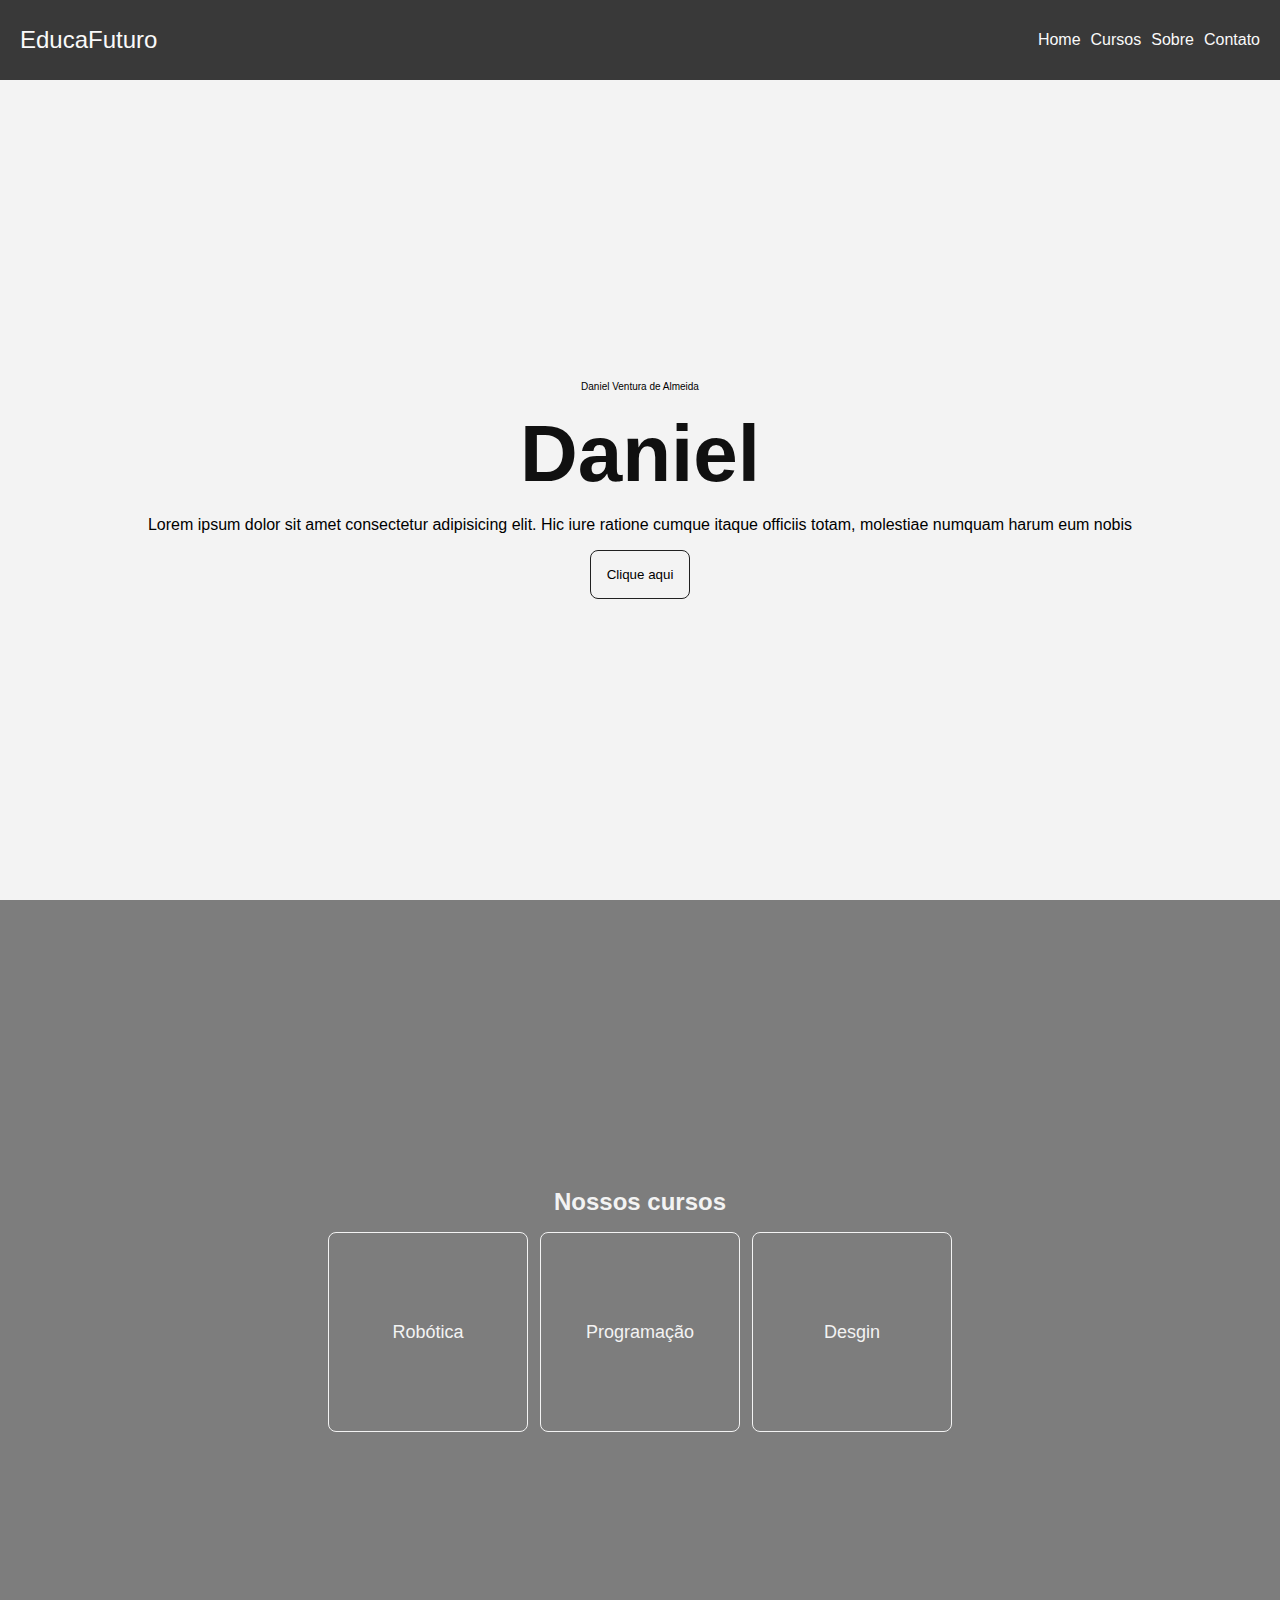
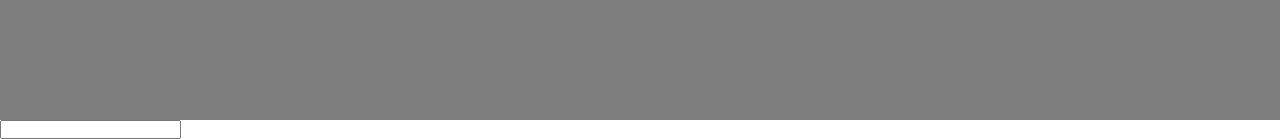
<file: index.html>
<!DOCTYPE html>
<html lang="pt-br">
  <head>
    <meta charset="UTF-8" />
    <meta name="viewport" content="width=device-width, initial-scale=1.0" />
    <title>Javascript com HTML & CSS</title>
    <link rel="stylesheet" href="style.css" />
  </head>
  <body>
    <header>
      <div class="logo">
        EducaFuturo
      </div>
      <nav>
        <ul>
          <li><a href="#home">Home</a></li>
          <li><a href="#cursos">Cursos</a></li>
          <li><a href="#sobre">Sobre</a></li>
          <li><a href="#contato">Contato</a></li>
        </ul>
      </nav>
    </header>

    <section id="home" class="bg1">
        Daniel Ventura de Almeida
      <h1 id="title-home">Transforme seu futuro.</h1>
      <p>Lorem ipsum dolor sit amet consectetur adipisicing elit. Hic iure ratione cumque itaque officiis totam, molestiae numquam harum eum nobis</p>
      <button id="btn-home">Começar Agora</button>
    </section>

    <section id="cursos" class="bg2">
      <h2 id="second-title">Nossos cursos</h2>
      <div class="card-wrapper">
        <div class="card">Robótica</div>
        <div class="card">Programação</div>
        <div class="card">Desgin</div>
      </div>
    </section>

    <input type="text" name="daniel">

    <script src="script.js"></script>
  </body>
</html>
</file>
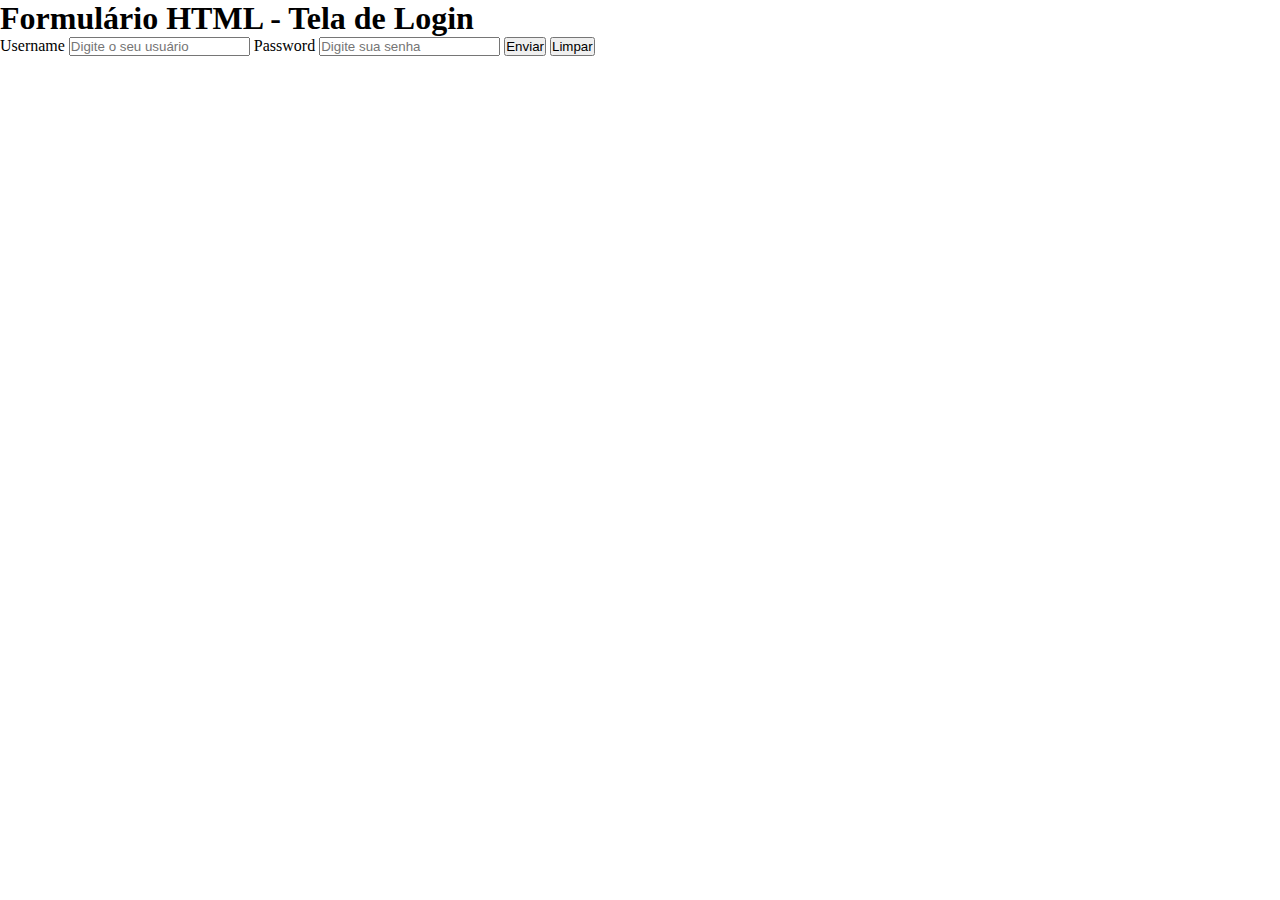
<file: formularios/index.html>
<!DOCTYPE html>
<html lang="pt-br">

<head>
    <meta charset="UTF-8">
    <meta name="viewport" content="width=device-width, initial-scale=1.0">
    <title>Formulários em HTML</title>
    <link rel="stylesheet" href="style.css">
</head>

<body>

    <main>
        <h1>Formulário HTML - Tela de Login</h1>
        <form action="#" method="POST" id="form-login">
            <label for="username">
                Username
            </label>
            <input type="text" name="username" id="username" placeholder="Digite o seu usuário">
            <label for="password">
                Password
            </label>
            <input type="password" name="password" id="password" placeholder="Digite sua senha">

            <button >Enviar</button>
            <button type="reset">Limpar</button>
        </form>
    </main>

<script src="script.js"></script>
</body>

</html>
</file>
<file: style.css>
:root {
  font-size: 62.5%; 
  /* A linha acima transforma 1rem = 10px */
}

* {
  margin: 0;
  padding: 0;
  box-sizing: border-box;
  font-family: sans-serif;
}

html {
  scroll-behavior: smooth;
}

body {
  min-height: 100vh;
}

.logo {
  font-size: 2.4rem;
  color: #fafafa;
}

header {
  display: flex;
  justify-content: space-between;
  align-items: center;
  padding: 10px 20px;
  background-color: oklch(34.458% 0.00004 271.152);
  height: 80px;
  position: sticky;
  top: 0;
}

ul {
  display: flex;
  gap: 10px;
  list-style: none;
}

li > a {
  text-decoration: none;
  color: #fafafa;
  transition: all 0.3s ease;
  font-size: 1.6rem;
  &:hover {
    color: #fff;
    border-bottom: 1px solid #fafafa;
  }
}

section {
  height: calc(100vh - 80px);
}

.bg1 {
  background-color: #f3f3f3;
}

.bg2 {
  background-color: #7d7d7d;
}

.red {
  background-color: red;
}

#home {
  display: flex;
  flex-direction: column;
  align-items: center;
  justify-content: center;
  gap: 16px;
}

h1 {
  font-size: 4.8rem;
}

p {
  font-size: 1.6rem;
}

button {
  border: 1px solid #202020;
  border-radius: 8px;
  background-color: transparent;
  padding: 16px;
  transition: all 0.3s ease-in-out;
  cursor: pointer;
}

button:hover {
  background-color: #202020;
  color: #f3f3f3;
}

#cursos {
  display: flex;
  flex-direction: column;
  align-items: center;
  justify-content: center;
  gap: 16px;
}

h2 {
  font-size: 2.4rem;
  color: #f3f3f3;
}

.card-wrapper {
  display: grid;
  grid-template-columns: repeat(3, 200px);
  gap: 12px;
}

.card {
  border: 1px solid #f3f3f3;
  border-radius: 8px;
  height: 200px;
  font-size: 1.8rem;
  color: #f3f3f3;
  display: flex;
  align-items: center;
  justify-content: center;
  transition: all 0.4s ease-in-out;
}

.card:hover {
  transform: scale(1.1);
}
</file>
<file: formularios/style.css>
* {
    margin: 0;
    padding: 0;
    box-sizing: border-box;
}
</file>
